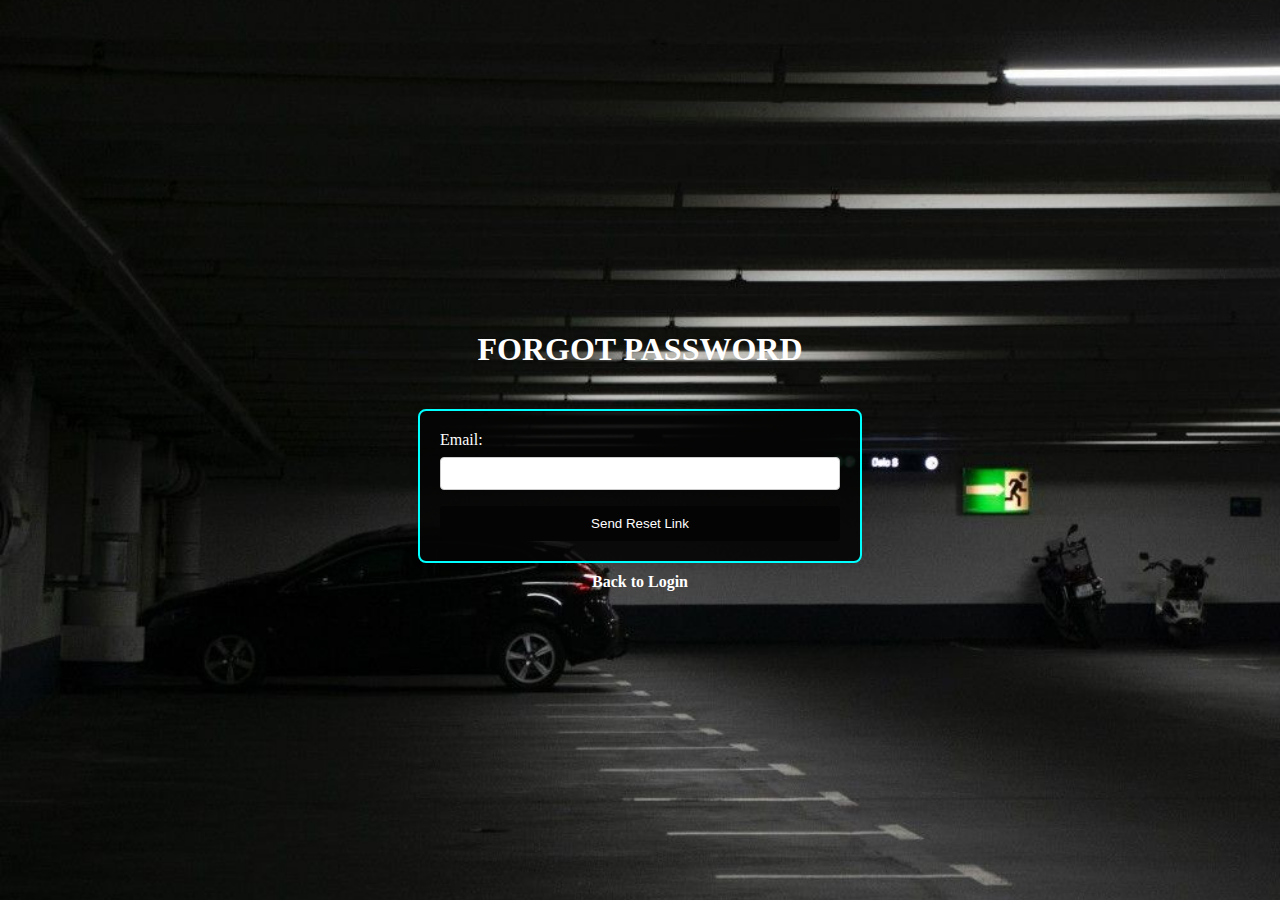
<file: coimbatore/templates/forget-password.html>
<!DOCTYPE html>
<html lang="en">
<head>
    <meta charset="UTF-8">
    <meta name="viewport" content="width=device-width, initial-scale=1.0">
    <title>Forgot Password</title>
    <style>
        body {
            font-family: 'Times New Roman', Times, serif, sans-serif;
            background-color: #f4f4f4;
            background-image: url('background .jpg');
            background-size: cover;
            background-position: center;
            margin: 0;
            padding: 0;
            display: flex;
            flex-direction: column;
            align-items: center;
            justify-content: center;
            height: 100vh;
        }

        form {
            background-color: rgba(4, 4, 4, 0.9);
            padding: 20px;
            border-radius: 8px;
            border: 2px solid aqua;
            box-shadow: 0 0 10px rgba(0, 0, 0, 0.1);
            width: 80%;
            max-width: 400px;
            margin-top: 20px;
            color: #ffffff;
        }

        h1 {
            color: #ffffff;
            text-align: center;
        }

        label {
            display: block;
            margin-bottom: 8px;
        }

        input {
            width: 100%;
            padding: 8px;
            margin-bottom: 16px;
            box-sizing: border-box;
            border: 1px solid #ccc;
            border-radius: 4px;
        }

        button {
            background-color: #040404;
            color: #fff;
            padding: 10px;
            border: none;
            border-radius: 4px;
            cursor: pointer;
            width: 100%;
        }

        button:hover {
            background-color: #45a049;
        }

        .back-to-login {
            margin-top: 10px;
            text-align: center;
        }

        .back-to-login a {
            color: #ffffff;
            text-decoration: none;
            font-weight: bold;
        }
    </style>
</head>
<body>
    <h1>FORGOT PASSWORD</h1>
    <form>
        <label for="email">Email:</label>
        <input type="email" id="email" name="email" required>

        <button type="submit">Send Reset Link</button>
    </form>

    <!-- 'Back to Login' button -->
    <div class="back-to-login">
        <a href="login.html">Back to Login</a>
    </div>
</body>
</html>
</file>
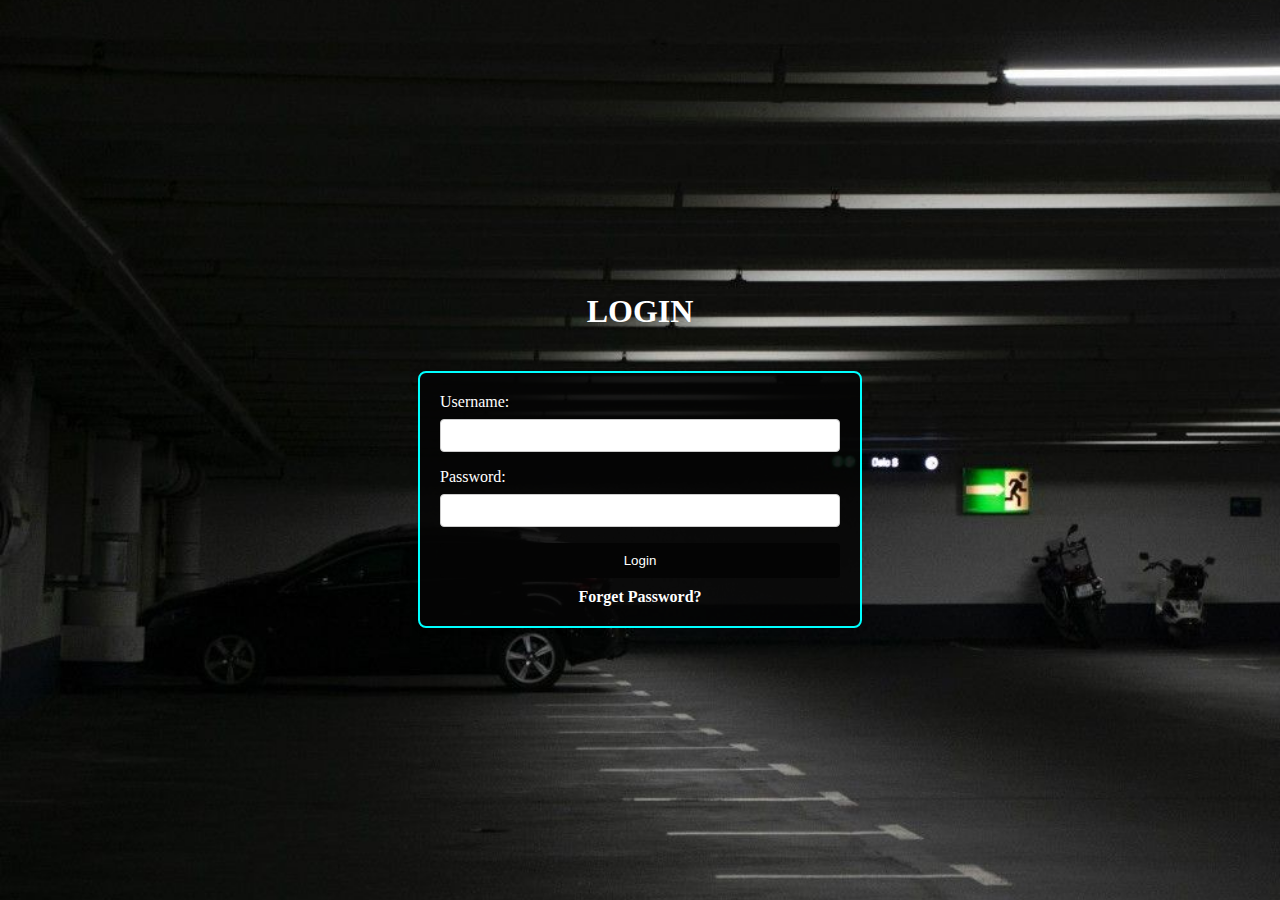
<file: coimbatore/templates/Login.html>
<!DOCTYPE html>
<html lang="en">
<head>
    <meta charset="UTF-8">
    <meta name="viewport" content="width=device-width, initial-scale=1.0">
    <title>Login</title>
    <style>
        body {
            font-family: 'Times New Roman', Times, serif, sans-serif;
            background-color: #f4f4f4;
            background-image: url('background .jpg');
            background-size: cover;
            background-position: center;
            margin: 0;
            padding: 0;
            display: flex;
            flex-direction: column;
            align-items: center;
            justify-content: center;
            height: 100vh;
        }

        form {
            background-color: rgba(4, 4, 4, 0.9);
            padding: 20px;
            border-radius: 8px;
            border: 2px solid aqua;
            box-shadow: 0 0 10px rgba(0, 0, 0, 0.1);
            width: 80%;
            max-width: 400px;
            margin-top: 20px;
            color: #ffffff;
        }

        h1 {
            color: #ffffff;
            text-align: center;
        }

        label {
            display: block;
            margin-bottom: 8px;
        }

        input {
            width: 100%;
            padding: 8px;
            margin-bottom: 16px;
            box-sizing: border-box;
            border: 1px solid #ccc;
            border-radius: 4px;
        }

        button {
            background-color: #040404;
            color: #fff;
            padding: 10px;
            border: none;
            border-radius: 4px;
            cursor: pointer;
            width: 100%;
        }

        button:hover {
            background-color: #45a049;
        }
        .forgot-password {
            margin-top: 10px;
            text-align: center;
        }

        .forgot-password a {
            color: #ffffff;
            text-decoration: none;
            font-weight: bold;
        }
    </style>
</head>
<body>
    <h1>LOGIN</h1>
    <form action="/api/login" method="post">
        <label for="username">Username:</label>
        <input type="text" id="username" name="username" required>

        <label for="password">Password:</label>
        <input type="password" id="password" name="password" required>

        <button type="submit">Login</button>
        <div class="forgot-password">
            <a href="forget-password.html">Forget Password?</a>
        </div>
    </form>
</body>
</html>
</file>
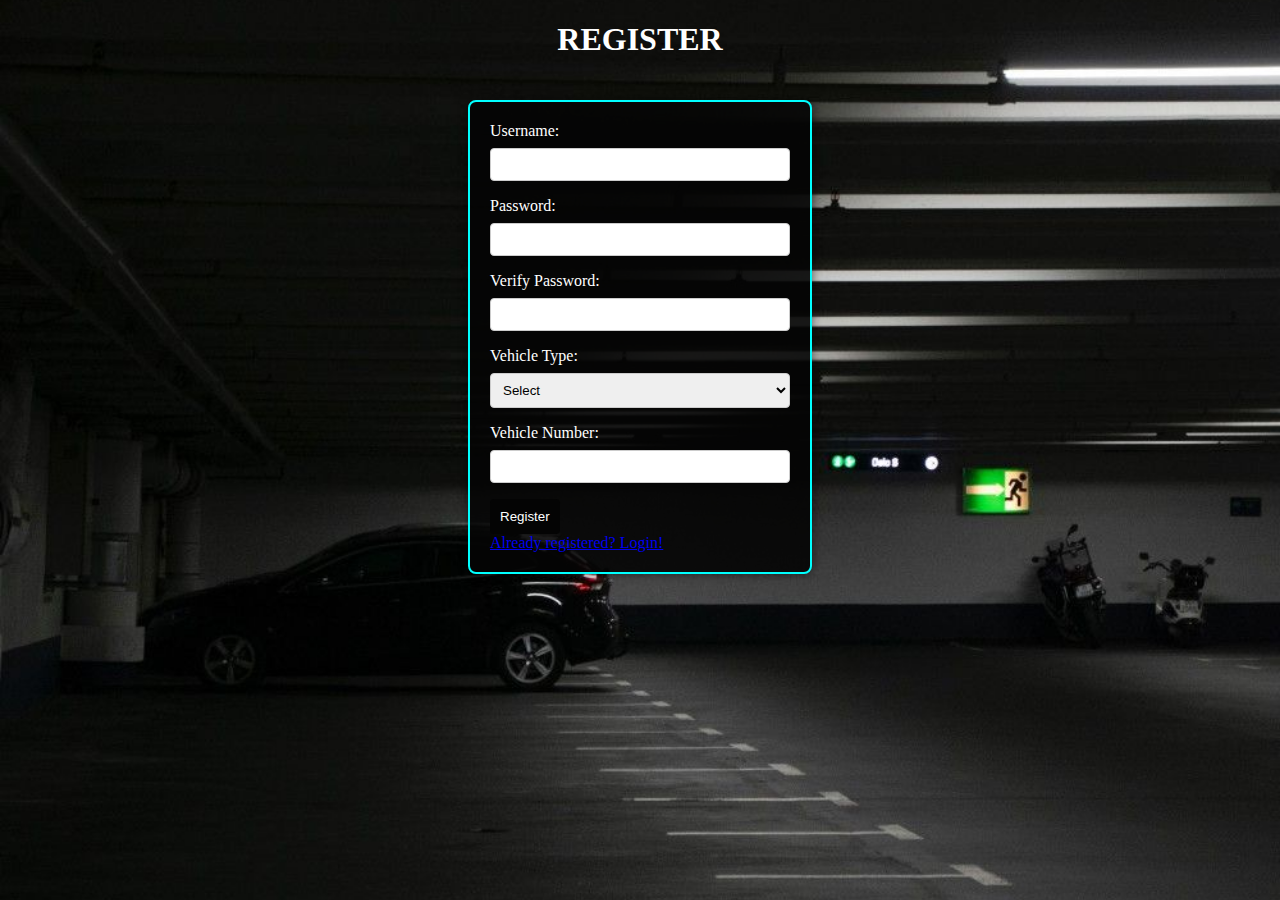
<file: coimbatore/templates/Register.html>
<!DOCTYPE html>
<html lang="en">
<head>
    <meta charset="UTF-8">
    <meta name="viewport" content="width=device-width, initial-scale=1.0">
    <title>Register</title>
    <style>
        body {
            font-family: 'Times New Roman', Times, serif, sans-serif;
            background-image: url('background .jpg');
            background-size: cover;
            background-position: center;
            margin: 0;
            padding: 0;
            display: flex;
            flex-direction: column;
            align-items: center;
            height: 100vh;
            color: #fff;
        }

        form {
            background-color: rgba(4, 4, 4, 0.9); /* Adjusted transparency */
            padding: 20px;
            border-radius: 8px;
            border: 2px solid aqua; /* Made border visible */
            box-shadow: 0 0 10px rgba(0, 0, 0, 0.5); /* Adjusted shadow */
            width: 300px;
            margin-top: 20px;
            color: #ffffff; /* Changed text color */
        }

        label {
            display: block;
            margin-bottom: 8px;
        }

        input, select {
            width: 100%;
            padding: 8px;
            margin-bottom: 16px;
            box-sizing: border-box;
            border: 1px solid #ccc;
            border-radius: 4px;
        }

        button {
            background-color: #040404;
            color: #fff;
            padding: 10px;
            border: none;
            border-radius: 4px;
            cursor: pointer;
        }

        button:hover {
            background-color: #45a049;
        }
    </style>
</head>
<body>
    <h1>REGISTER</h1>
    <form action="api/register" method="post">
        <label for="username">Username:</label>
        <input type="text" id="username" name="username" required>

        <label for="password">Password:</label>
        <input type="password" id="password" name="password" required>

        <label for="verifyPassword">Verify Password:</label>
        <input type="password" id="verifyPassword" name="verifyPassword" required>

        <label for="vehicleType">Vehicle Type:</label>
        <select id="vehicleType" name="vehicleType" required>
            <option value="" disabled selected>Select</option>
            <option value="2-wheeler">2 Wheeler</option>
            <option value="4-wheeler">4 Wheeler</option>
            <option value="heavy-vehicle">Heavy Vehicle</option>
        </select>

        <label for="vehicleNumber">Vehicle Number:</label>
        <input type="text" id="vehicleNumber" name="vehicleNumber" required>

        <button type="submit">Register</button>
        <div class="login-link">
            <a href="/login">Already registered? Login!</a>
        </div>
    </form>
</body>
</html>
</file>
